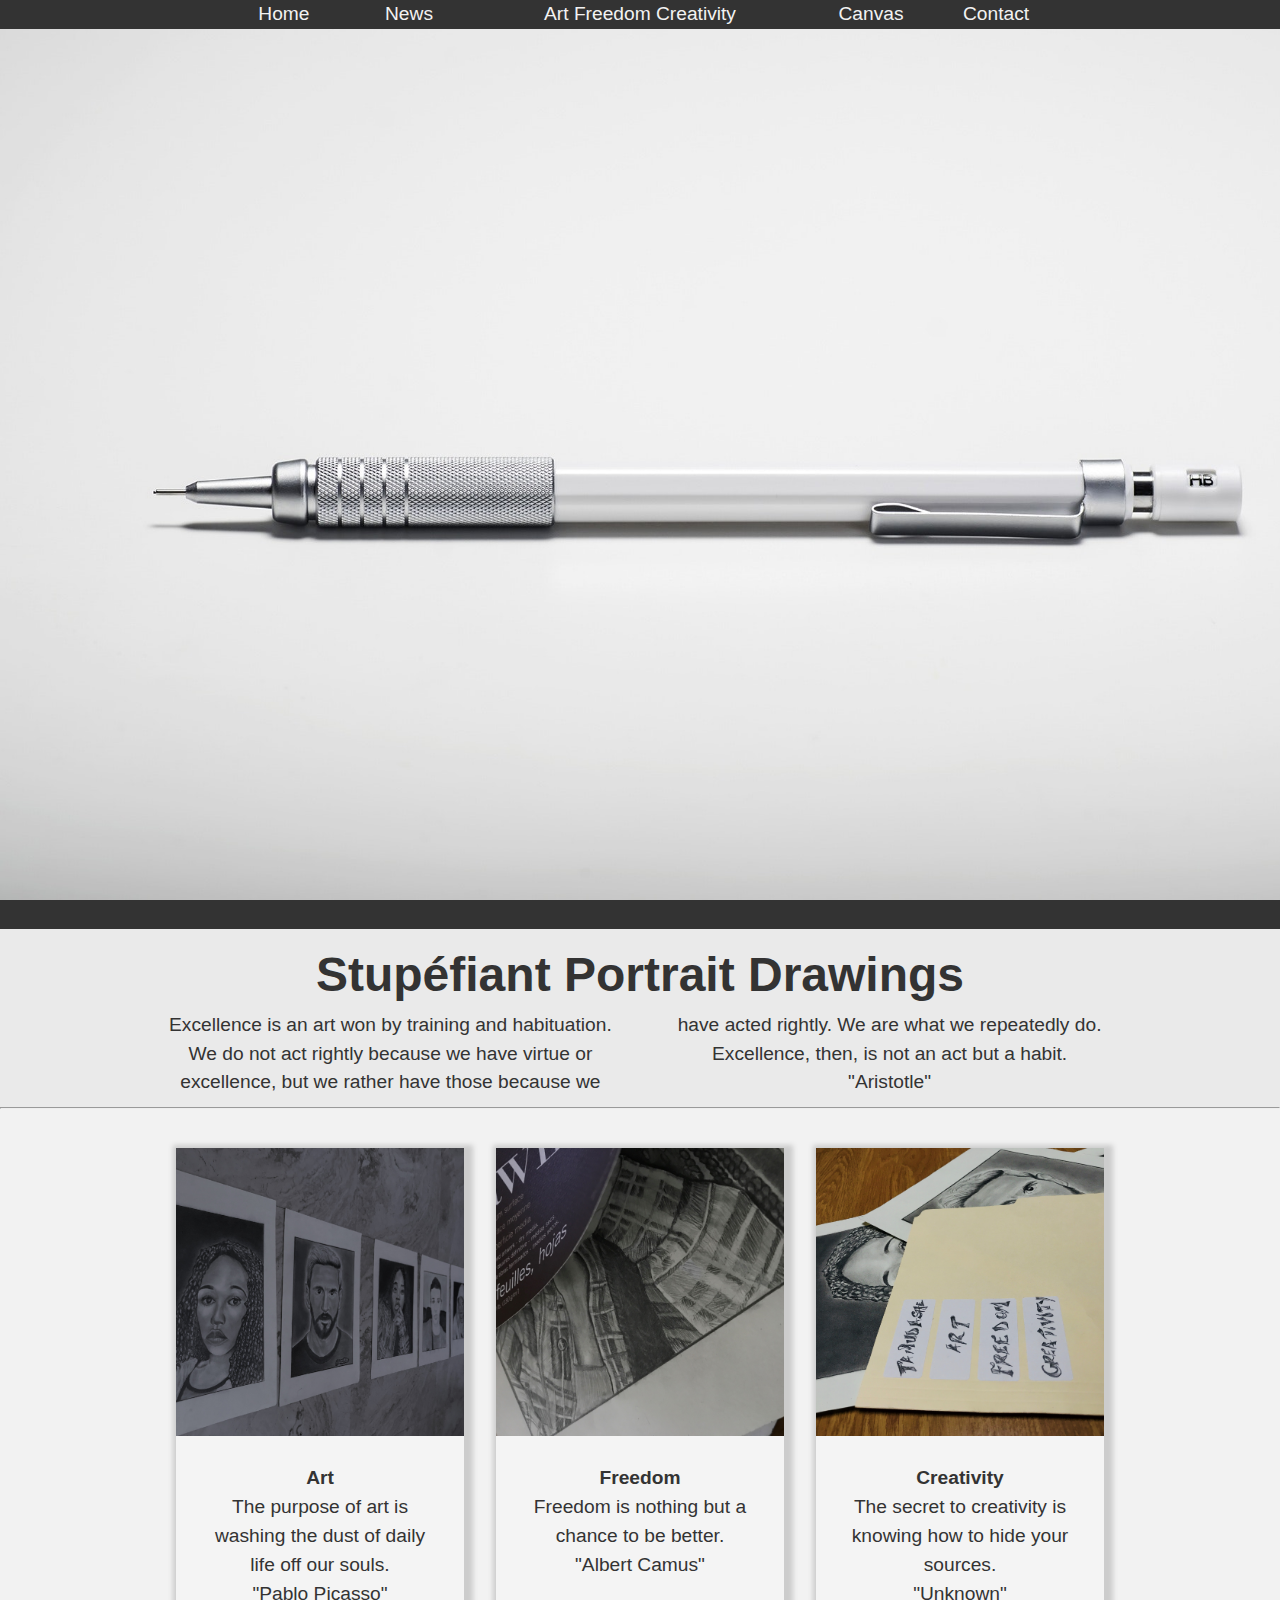
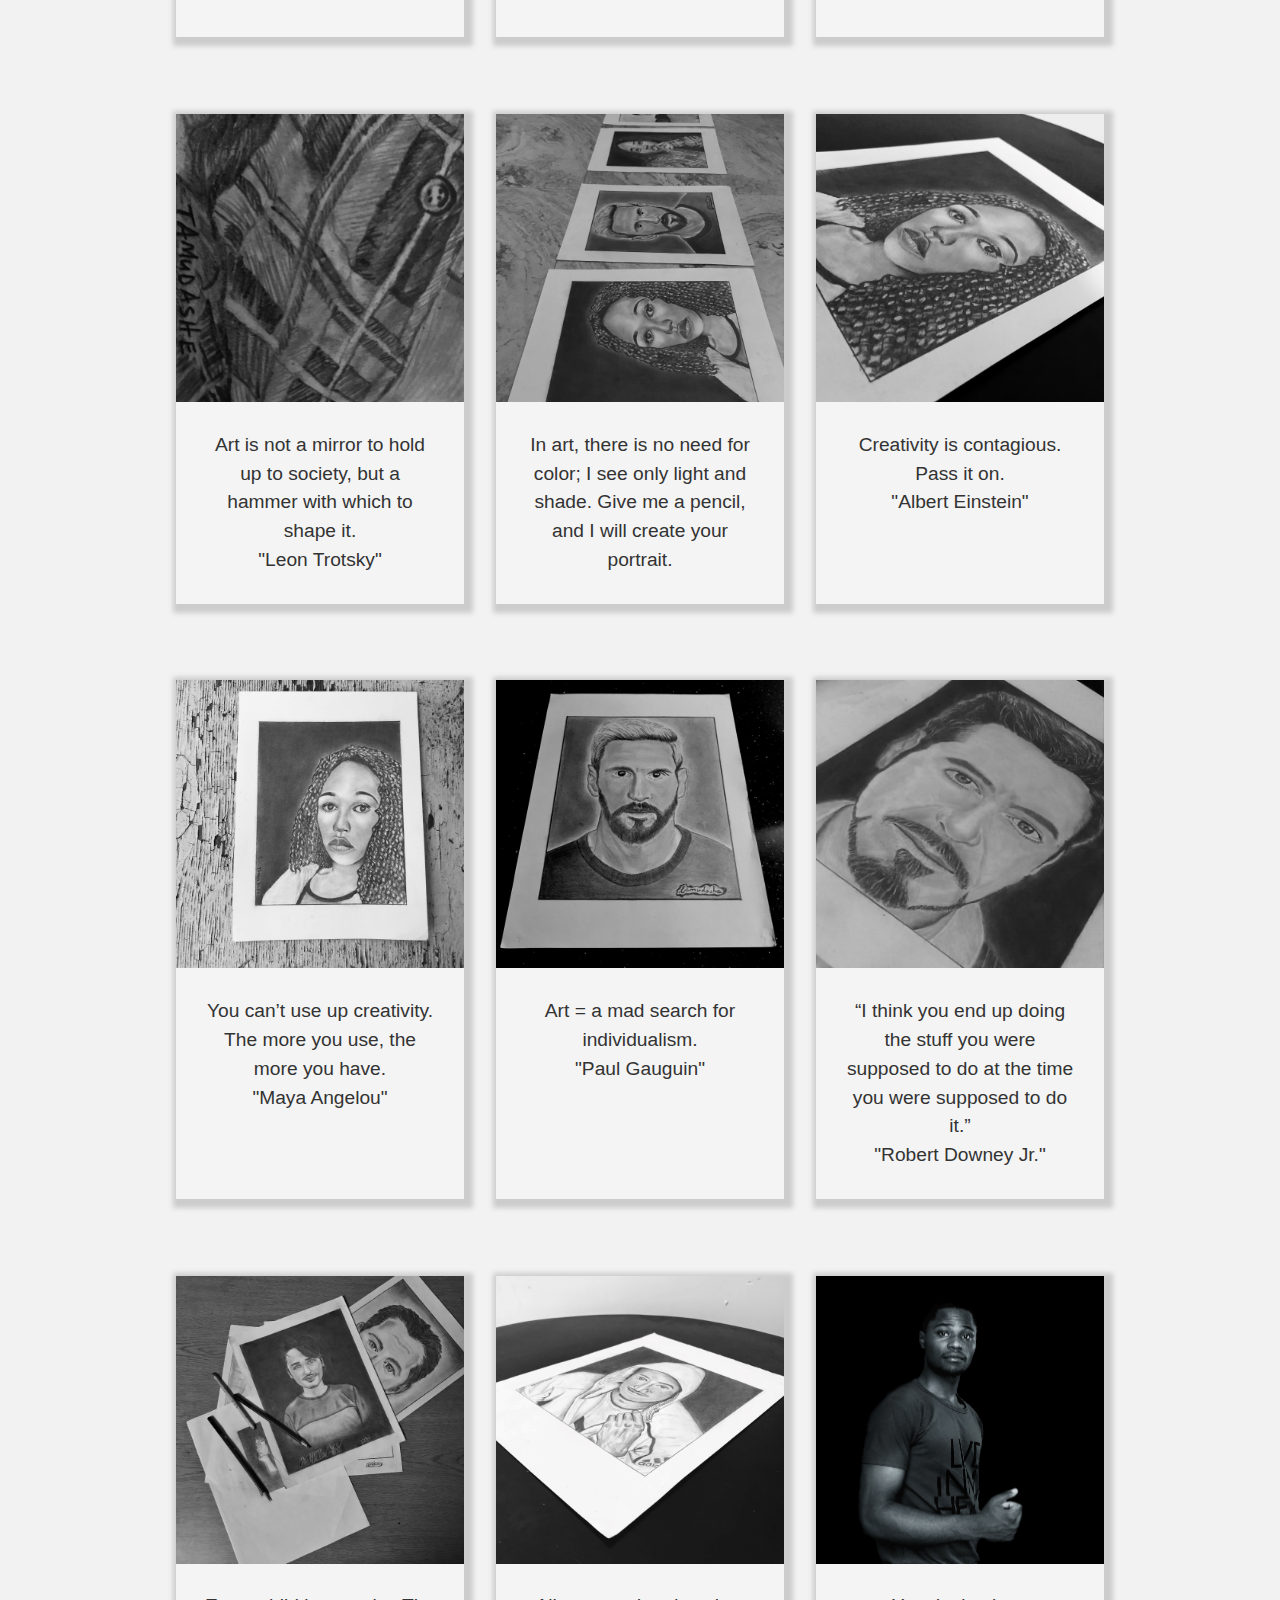
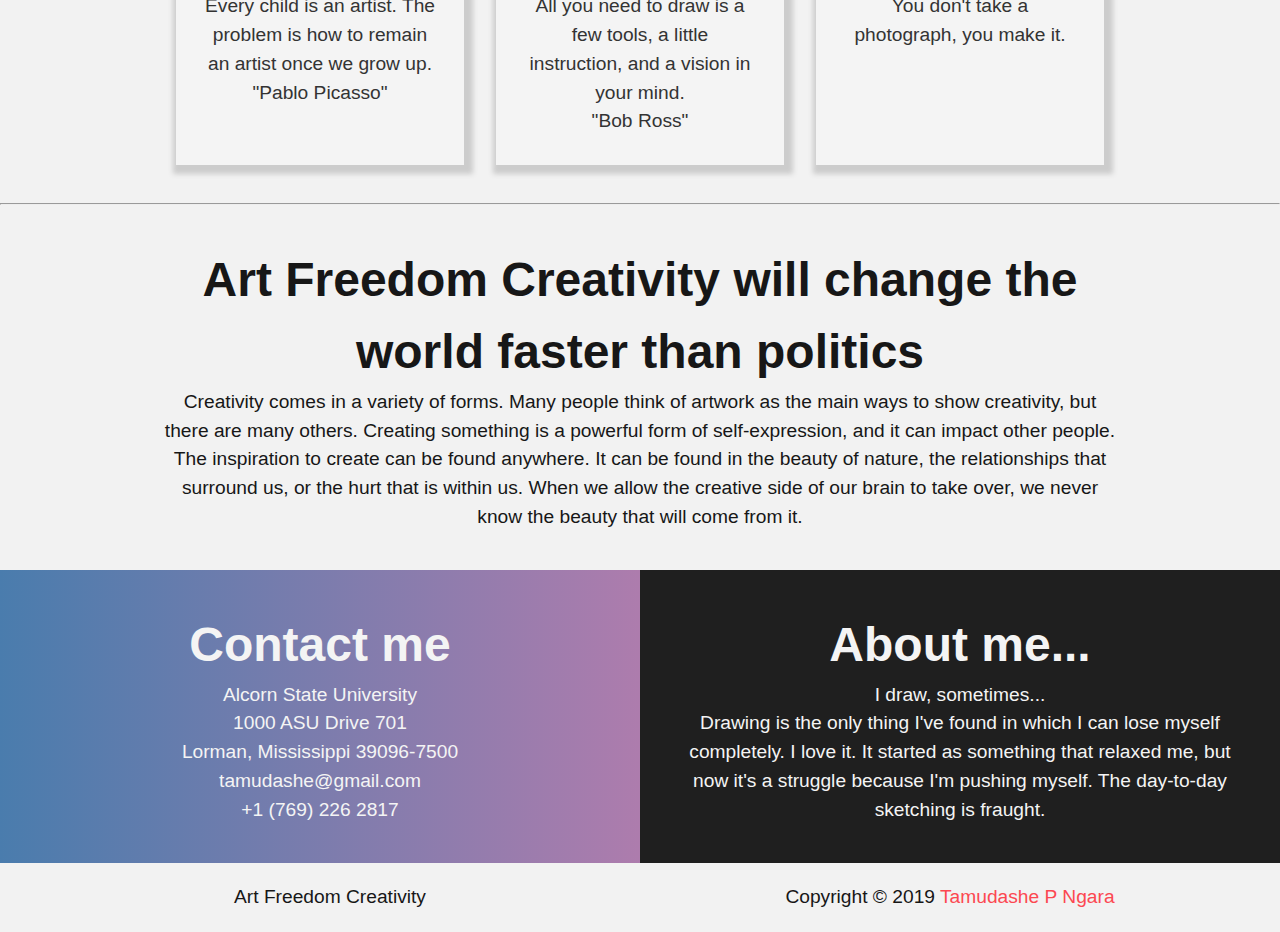
<file: art.html>
<!DOCTYPE html>
<html lang="en">

<head>
    <meta charset="UTF-8">
    <meta name="viewport" content="width=device-width, initial-scale=1.0">
    <meta http-equiv="X-UA-Compatible" content="ie=edge">
    <link rel="stylesheet" href="art.css">
    <title>Tamudashe | Art</title>
    <link rel="shortcut icon" type="image/jpeg" href="images/t.png" />
</head>

<body>
    <!-- Header Showcase -->
    <header id="showcase">
        <!-- Navigation Bar -->
        <nav>
            <ul id="my_nav">
                <li></li>
                <li>
                    <a href="#" class="btn">
                        Home
                    </a>
                </li>
                <li>
                    <a href="#" class="btn">
                        News
                    </a>
                </li>
                <li>
                    <a href="#" class="btn">
                        Art Freedom Creativity
                    </a>
                </li>
                <li>
                    <a href="#" class="btn">
                        Canvas
                    </a>
                </li>
                <li>
                    <a href="https://drive.google.com/open?id=1V3Fn2AL322pK04tHBof0G7apO5qRRPMb" class="btn" target="_blank">
                        Contact
                    </a>
                </li>
                <li></li>
            </ul>
        </nav>
        <div class="showcase">
        </div>
    </header>

    <!-- Main Area -->
    <main id="main">
        <!-- Section A -->
        <section id="section_a" class="grid">
            <div class="content_wrap">
                <h2 class="content_title">
                    Stupéfiant Portrait Drawings
                </h2>
                <div class="content_text module">
                    <p>
                        Excellence is an art won by training and habituation. We do not act rightly because we have virtue or excellence, but we rather have those because we have acted rightly. We are what we repeatedly do. Excellence, then, is not
                        an act but a
                        habit. <br>
                        "Aristotle"
                    </p>
                </div>
            </div>
        </section>

        <hr>

        <!-- Section B1 -->
        <section id="section_b" class="grid section_b">
            <ul>
                <li>
                    <div class="card module">
                        <img src="images/ab1.jpg" alt="">
                        <div class="card_content">
                            <h3 class="card_title">
                                Art
                            </h3>
                            <p>
                                The purpose of art is washing the dust of daily life off our souls. <br>"Pablo Picasso"
                            </p>
                        </div>
                    </div>
                </li>
                <li>
                    <div class="card module">
                        <img src="images/k1.jpg" alt="">
                        <div class="card_content">
                            <h3 class="card_title">
                                Freedom
                            </h3>
                            <p>
                                Freedom is nothing but a chance to be better. <br>"Albert Camus"
                            </p>
                        </div>
                    </div>
                </li>
                <li>
                    <div class="card module">
                        <img src="images/afc.jpeg" alt="">
                        <div class="card_content">
                            <h3 class="card_title">
                                Creativity
                            </h3>
                            <p>
                                The secret to creativity is knowing how to hide your sources. <br>"Unknown"
                        </div>
                    </div>
                </li>
            </ul>
        </section>

        <!-- Section B2 -->
        <section class="grid section_b">
            <ul>
                <li>
                    <div class="card module">
                        <img src="images/k2.jpg" alt="">
                        <div class="card_content">
                            <p>
                                Art is not a mirror to hold up to society, but a hammer with which to shape it. <br>"Leon Trotsky"
                            </p>
                        </div>
                    </div>
                </li>
                <li>
                    <div class="card module">
                        <img src="images/ab2.jpg" alt="">
                        <div class="card_content">
                            <p>
                                In art, there is no need for color; I see only light and shade. Give me a pencil, and I will create your portrait.
                            </p>
                        </div>
                    </div>
                </li>
                <li>
                    <div class="card module">
                        <img src="images/chido.jpg" alt="">
                        <div class="card_content">
                            <p>
                                Creativity is contagious. Pass it on. <br>"Albert Einstein"
                        </div>
                    </div>
                </li>
            </ul>
        </section>

        <!-- Section B3 -->
        <section class="grid section_b">
            <ul>
                <li>
                    <div class="card module">
                        <img src="images/chido1.jpg" alt="">
                        <div class="card_content">
                            <p>
                                You can’t use up creativity. The more you use, the more you have. <br>"Maya Angelou"
                            </p>
                        </div>
                    </div>
                </li>
                <li>
                    <div class="card module">
                        <img src="images/messi.jpg" alt="">
                        <div class="card_content">
                            <p>
                                Art = a mad search for individualism. <br>"Paul Gauguin"
                            </p>
                        </div>
                    </div>
                </li>
                <li>
                    <div class="card module">
                        <img src="images/rdj.jpg" alt="">
                        <div class="card_content">
                            <p>
                                “I think you end up doing the stuff you were supposed to do at the time you were supposed to do it.” <br>"Robert Downey Jr."
                        </div>
                    </div>
                </li>
            </ul>
        </section>

        <!-- Section B4 -->
        <section class="grid section_b">
            <ul>
                <li module>
                    <div class="card">
                        <img src="images/milan.jpg" alt="">
                        <div class="card_content">
                            <p>
                                Every child is an artist. The problem is how to remain an artist once we grow up. <br>"Pablo Picasso"
                            </p>
                        </div>
                    </div>
                </li>
                <li>
                    <div class="card module">
                        <img src="images/mkbhd.jpg" alt="">
                        <div class="card_content">
                            <p>
                                All you need to draw is a few tools, a little instruction, and a vision in your mind. <br>"Bob Ross"
                            </p>
                        </div>
                    </div>
                </li>
                <li>
                    <div class="card module">
                        <img src="images/dashe.jpeg" alt="">
                        <div class="card_content">
                            <p>
                                You don't take a photograph, you make it.
                        </div>
                    </div>
                </li>
            </ul>
        </section>

        <hr>

        <!-- Section C -->
        <section id="section_c" class="grid">
            <div class="content_wrap">
                <h2 class="content_title">
                    Art Freedom Creativity will change the world faster than politics
                </h2>
                <p>
                    Creativity comes in a variety of forms. Many people think of artwork as the main ways to show creativity, but there are many others. Creating something is a powerful form of self-expression, and it can impact other people. The
                    inspiration to create can be found anywhere. It can be found in the beauty of nature, the relationships that surround us, or the hurt that is within us. When we allow the creative side of our brain to take over, we never know the
                    beauty
                    that will come from it.
                </p>
            </div>
        </section>

        <!-- Section D -->
        <section id="section_d" class="grid">

            <div class="box">
                <h2 class="content_title">
                    Contact me
                </h2>
                <p>
                    Alcorn State University <br>
                    1000 ASU Drive 701 <br>
                    Lorman, Mississippi 39096-7500
                </p>
                <p>
                    tamudashe@gmail.com <br>
                    +1 (769) 226 2817
                </p>
            </div>
            <div class="box">
                <h2 class="content_title">
                    About me...
                </h2>
                <p>
                    I draw, sometimes...<br> Drawing is the only thing I've found in which I can lose myself completely. I love it. It started as something that relaxed me, but now it's a struggle because I'm pushing
                    myself. The day-to-day sketching is fraught.
                </p>
            </div>
        </section>
    </main>

    <!-- Footer -->
    <footer id="main_footer" class="grid">
        <div>
            Art Freedom Creativity
        </div>
        <div>
            Copyright &copy; 2019
            <a href="https://www.instagram.com/tamudashe/" target="blank">
                Tamudashe P Ngara
            </a>
        </div>
    </footer>
    <script src="art.js"></script>
</body>

</html>
</file>
<file: art.css>
/* Styles de base */
*
{
    font-size: 100%;

    margin: 0;
    padding: 0;

    vertical-align: baseline;

    outline: 0;
    background: transparent;
}

html
{
    font-family: Calibri, Candara, Segoe, Optima, Arial, sans-serif;
    font-weight: 100;
}

body
{
    font-size: 1.2rem;
    line-height: 1.5;

    margin: auto;

    text-align: center;
    text-decoration: none;

    color: rgb(244, 244, 244);
    background: rgb(51, 51, 51);
}

img
{
    display: block;

    width: 100%;
}

h1
{
    font-size: 4rem;
}

h2
{
    font-size: 3rem;
}

p
{
    margin: 0;
}

hr
{
    color: rgb(204, 204, 204);
}

/* Header Showcase */
.showcase {
    background: url('images/a.jpg') no-repeat fixed;
    background-size: cover;
    height: 100vh;
}
/* Navigation Bar */
.my_nav {
    position: fixed;
    width: 100%;
    height: 45px;
    background: linear-gradient(to bottom, rgba(45, 45, 45, .98), rgba(45, 45, 45, .98));
}

nav ul {
    display: grid;
    list-style: none;
    grid-template-columns: 2fr repeat(2, 1fr)  3fr  repeat(2, 1fr) 2fr;
    grid-column-gap: 1em;
}

nav ul>li {
    display: flex;
    justify-content: center;
    align-items: center;
}

.btn {
    text-decoration: none;
    color: #f2f2f2;
}

/* Section A */
#section_a
{
    padding: 10px 0;

    color: #333;
    background: #eaeaea;
}

/* Section B */
.section_b
{
    padding: 2em 1em 1em;

    color: #333;
    background: #f2f2f2;
}

.section_b ul
{
    margin: 0;
    padding: 0;

    list-style: none;
}

.section_b li
{
    margin-bottom: 1em;

    color: #333;
    background: #f4f4f4;
    box-shadow: 3px 3px 5px 6px rgb(204, 204, 204);
}

.card_content
{
    padding: 1.5em;
}

/* Section C */
#section_c
{
    z-index: -1;

    height: 100%;
    padding: 2em;

    color: #171717;
    background: #f2f2f2;
}

/* Section D / Boxes */
#section_d .box
{
    padding: 2em;

    color: #f4f4f4;
}

#section_d .box:first-child
{
    background: linear-gradient(to right, rgba(89, 173, 255, .6), rgba(289, 173, 255, .6)), url('images/art.jpeg') no-repeat fixed;
    background-size: cover;
}

#section_d .box:nth-child(2)
{
    background: linear-gradient(to right, rgba(0, 0, 0, .4), rgba(0, 0, 0, .4)), url('images/art.jpeg') no-repeat fixed;
    background-size: cover;
}

/* Footer */
#main_footer
{
    padding: 20px;

    text-align: center;

    color: #171717;
    background: #f2f2f2;
}

#main_footer a
{
    text-decoration: none;

    color: rgb(252, 72, 81);
}

/* Media Queries */
@media(min-width: 700px)
{
    .grid
    {
        display: grid;

        grid-template-columns: 1fr repeat(2, minmax(auto, 25em)) 1fr;
    }

    .rectangle
    {
        display: flex;

        grid-column: 2/4;
        justify-content: space-around;
        align-items: center;
    }

    .content_wrap,
    .section_b ul
    {
        grid-column: 2/4;
    }

    #section_a .content_text
    {
        columns: 2;
        column-gap: 2em;
    }

    #section_a .content_text p
    {
        padding-top: 0;
    }

    .box,
    #main_footer div
    {
        grid-column: span 2;
    }

    .section_b ul
    {
        display: flex;

        justify-content: space-around;
    }

    .section_b li
    {
        width: 30%;
    }
}
</file>
